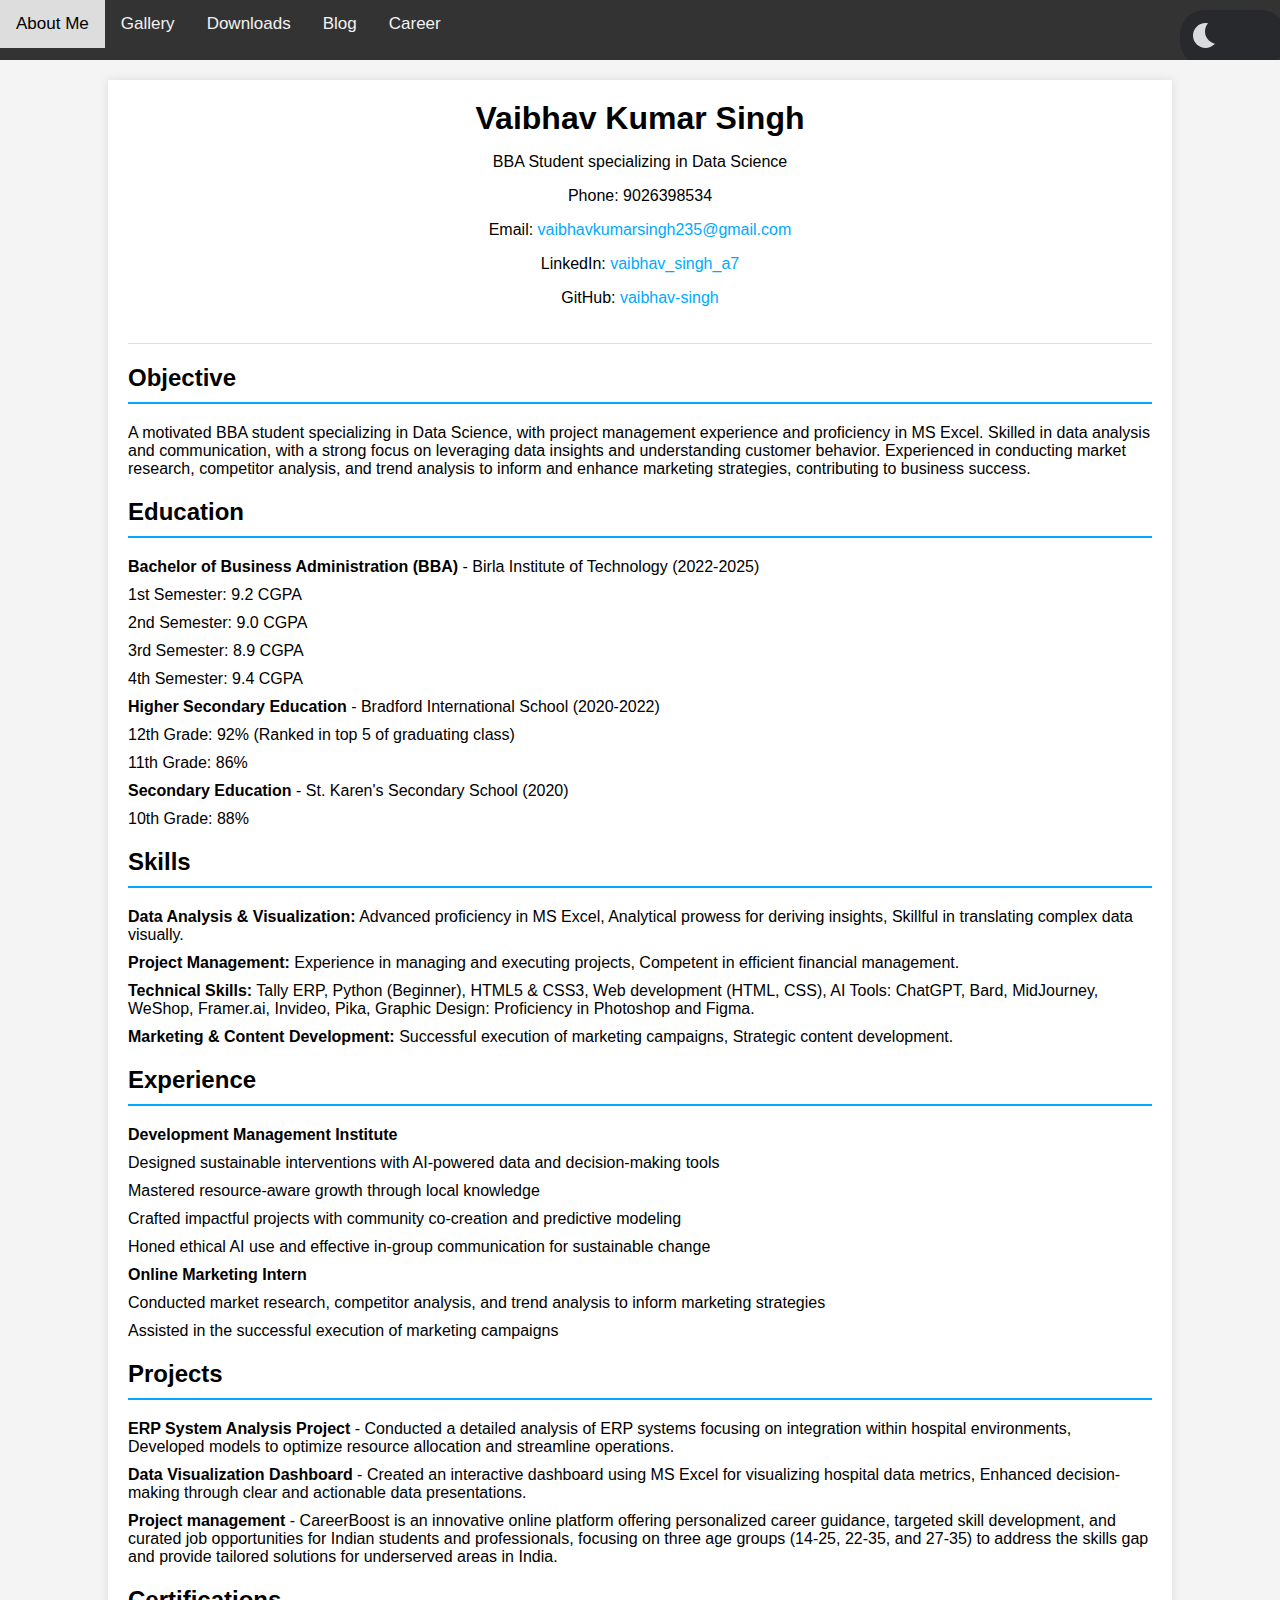
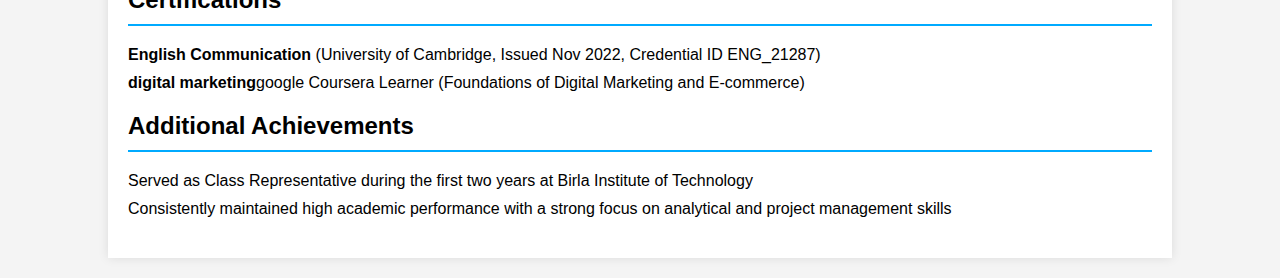
<file: index.html>
<!DOCTYPE html>
<html lang="en">
<head>
    <meta charset="UTF-8">
    <meta name="viewport" content="width=device-width, initial-scale=1.0">
    <title>Vaibhav Kumar Singh - Resume</title>
    <link rel="icon" href="vs.png" type="image/x-icon">



<link rel="stylesheet" href="vaibhav.css">
</head>
<body>
    <div class="navbar">
        <a href="aboutme.html">About Me</a>
        <a href="https://vaibhavkumarsingh12.github.io/vaibhav/gallery.html">Gallery</a>

        <a href="https://vaibhavkumarsingh12.github.io/vaibhav/download.html">Downloads</a>
        <a href="https://vaibhavkumarsingh12.github.io/vaibhav/blog.html">Blog</a>
        <a href="https://vaibhavkumarsingh12.github.io/vaibhav/career.html">Career</a>
                <!-- Toggle switch for dark mode -->
        <div class="toggle-switch">
            <label class="switch-label">
                <input type="checkbox" class="checkbox" onclick="toggleDarkMode()">
                <span class="slider"></span>
            </label>
        </div>
    </div>




    <div class="container">
        <div class="header">
            <h1>Vaibhav Kumar Singh</h1>
            <p>BBA Student specializing in Data Science</p>
            <div class="contact-info">
                <p>Phone: 9026398534</p>
                <p>Email: <a href="mailto:vaibhavkumarsingh235@gmail.com">vaibhavkumarsingh235@gmail.com</a></p>
                <p>LinkedIn: <a href="https://www.linkedin.com/in/vaibhav-singh-592099255/">vaibhav_singh_a7</a></p>
                <p>GitHub: <a href="https://github.com/vaibhav-singh" target="_blank">vaibhav-singh</a></p>
            </div>
        </div>

        <div class="section">
            <h2>Objective</h2>
            <p>
A motivated BBA student specializing in Data
Science, with project management experience
and proficiency in MS Excel. Skilled in data
analysis and communication, with a strong focus
on leveraging data insights and understanding
customer behavior. Experienced in conducting
market research, competitor analysis, and trend
analysis to inform and enhance marketing
strategies, contributing to business success.</p>
        </div>

        <div class="section">
            <h2>Education</h2>
            <ul>
                <li><strong>Bachelor of Business Administration (BBA)</strong> - Birla Institute of Technology (2022-2025)
                    <ul>
                        <li>1st Semester: 9.2 CGPA</li>
                        <li>2nd Semester: 9.0 CGPA</li>
                        <li>3rd Semester: 8.9 CGPA</li>
                        <li>4th Semester: 9.4 CGPA</li>
                    </ul>
                </li>
                <li><strong>Higher Secondary Education</strong> - Bradford International School (2020-2022)
                    <ul>
                        <li>12th Grade: 92% (Ranked in top 5 of graduating class)</li>
                        <li>11th Grade: 86%</li>
                    </ul>
                </li>
                <li><strong>Secondary Education</strong> - St. Karen's Secondary School (2020)
                    <ul>
                        <li>10th Grade: 88%</li>
                    </ul>
                </li>
            </ul>
        </div>

        <div class="section">
            <h2>Skills</h2>
            <ul>
                <li><strong>Data Analysis & Visualization:</strong> Advanced proficiency in MS Excel, Analytical prowess for deriving insights, Skillful in translating complex data visually.</li>
                <li><strong>Project Management:</strong> Experience in managing and executing projects, Competent in efficient financial management.</li>
                <li><strong>Technical Skills:</strong> Tally ERP, Python (Beginner), HTML5 & CSS3, Web development (HTML, CSS), AI Tools: ChatGPT, Bard, MidJourney, WeShop, Framer.ai, Invideo, Pika, Graphic Design: Proficiency in Photoshop and Figma.</li>
                <li><strong>Marketing & Content Development:</strong> Successful execution of marketing campaigns, Strategic content development.</li>
            </ul>
        </div>

        <div class="section">
            <h2>Experience</h2>
            <ul>
                <li><strong>Development Management Institute</strong>
                    <ul>
                        <li>Designed sustainable interventions with AI-powered data and decision-making tools</li>
                        <li>Mastered resource-aware growth through local knowledge</li>
                        <li>Crafted impactful projects with community co-creation and predictive modeling</li>
                        <li>Honed ethical AI use and effective in-group communication for sustainable change</li>
                    </ul>
                </li>
                <li><strong>Online Marketing Intern</strong>
                    <ul>
                        <li>Conducted market research, competitor analysis, and trend analysis to inform marketing strategies</li>
                        <li>Assisted in the successful execution of marketing campaigns</li>
                    </ul>
                </li>
            </ul>
        </div>

        <div class="section">
            <h2>Projects</h2>
            <ul>
                <li><strong>ERP System Analysis Project</strong> - Conducted a detailed analysis of ERP systems focusing on integration within hospital environments, Developed models to optimize resource allocation and streamline operations.</li>
                <li><strong>Data Visualization Dashboard</strong> - Created an interactive dashboard using MS Excel for visualizing hospital data metrics, Enhanced decision-making through clear and actionable data presentations.</li>
                <li><strong>Project management</strong> - CareerBoost is an innovative online platform offering personalized career guidance, targeted skill development, and curated job opportunities for Indian students and professionals, focusing on three age groups (14-25, 22-35, and 27-35) to address the skills gap and provide tailored solutions for underserved areas in India.</li>
            </ul>
        </div>

        <div class="section">
            <h2>Certifications</h2>
            <ul>
                <li><strong>English Communication</strong> (University of Cambridge, Issued Nov 2022, Credential ID ENG_21287)</li>
                <li><strong>digital marketing</strong>google Coursera Learner (Foundations of Digital Marketing and E-commerce) </li>
            </ul>
        </div>

        <div class="section">
            <h2>Additional Achievements</h2>
            <ul>
                <li>Served as Class Representative during the first two years at Birla Institute of Technology</li>
                <li>Consistently maintained high academic performance with a strong focus on analytical and project management skills</li>
            </ul>
        </div>
    </div>
    <script>
        function toggleDarkMode() {
            document.body.classList.toggle('dark-mode');
        }
    </script>
</body>
</html>
</file>
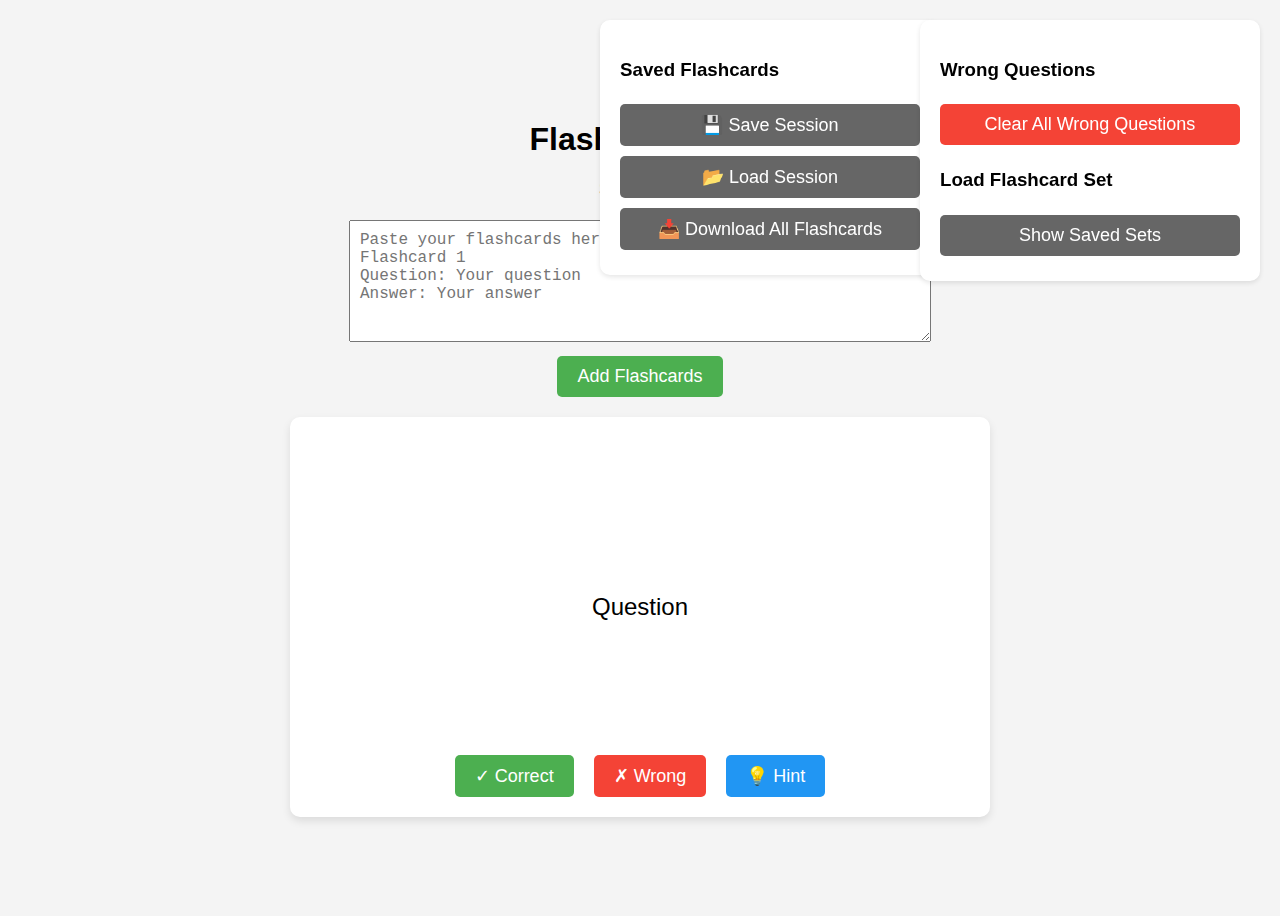
<file: zzz copy/index.html>
<!DOCTYPE html>
<html lang="en">
<head>
    <meta charset="UTF-8">
    <meta name="viewport" content="width=device-width, initial-scale=1.0">
    <title>Flashcard App</title>
    <link rel="stylesheet" href="style.css">
</head>
<body>
    <div class="container">
        <h1>Flashcard App</h1>
        <div id="score">Score: 0/0</div>
        <div class="input-area">
            <textarea id="questionInput" placeholder="Paste your flashcards here in format:
Flashcard 1
Question: Your question
Answer: Your answer"></textarea>
            <button id="addCardBtn">Add Flashcards</button>
        </div>
        <div id="flashcard" class="card">
            <div id="question">Question</div>
            <div id="answer" class="hidden">Answer</div>
            <div class="buttons">
                <button id="correctBtn">✓ Correct</button>
                <button id="wrongBtn">✗ Wrong</button>
                <button id="hintBtn">💡 Hint</button>
            </div>
        </div>
    </div>

    <!-- Sidebar for flashcards -->
    <div id="sidebar">
        <h3>Saved Flashcards</h3>
        <div id="questionList"></div>
        <div class="save-buttons">
            <button id="saveBtn">💾 Save Session</button>
            <button id="loadBtn">📂 Load Session</button>
            <button id="downloadBtn">📥 Download All Flashcards</button>
        </div>
    </div>

    <!-- Sidebar for wrong answers -->
    <div id="wrongSidebar">
        <h3>Wrong Questions</h3>
        <div id="wrongList"></div>
        <button id="clearWrongBtn">Clear All Wrong Questions</button>
        <h3>Load Flashcard Set</h3>  <!-- Added heading -->
        <div id="savedSetsList"></div>  <!-- Added div to display saved sets -->
        <button id="loadBtn">Show Saved Sets</button> <!-- Changed button text -->
    </div>

    <script src="script.js"></script>
</body>
</html>
</file>
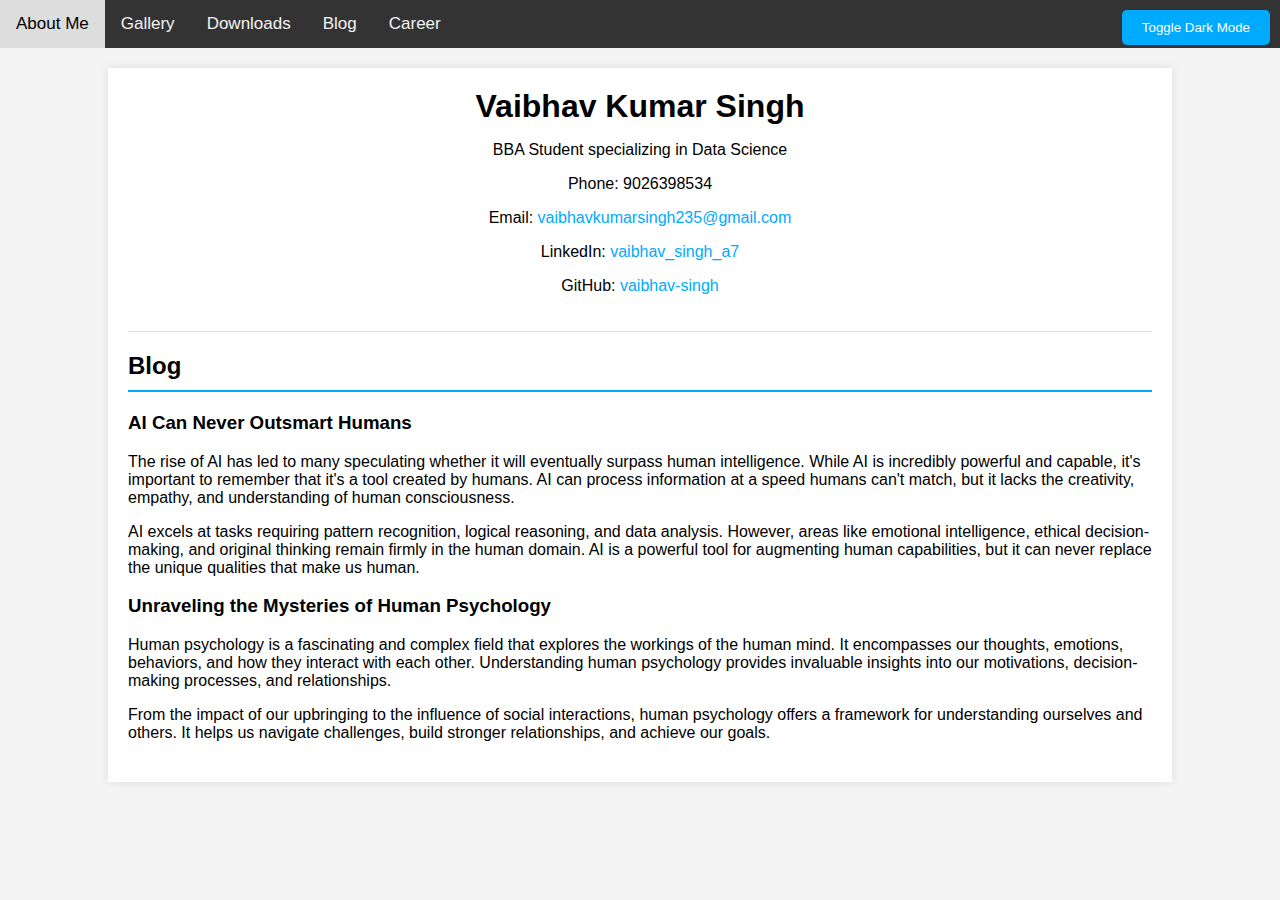
<file: blog.html>
<!DOCTYPE html>
<html lang="en">
<head>
    <meta charset="UTF-8">
    <meta name="viewport" content="width=device-width, initial-scale=1.0">
    <title>Vaibhav Kumar Singh - Blog</title>
    <link rel="stylesheet" href="vaibhav.css">

</head>
<body>
    <div class="navbar">
        <a href="aboutme.html">About Me</a>
        <a href="gallery.html">Gallery</a>

        <a href="download.html">Downloads</a>
        <a href="blog.html">Blog</a>
        <a href="career.html">Career</a>
    </div>
    <button class="toggle-button" onclick="toggleDarkMode()">Toggle Dark Mode</button>
    <div class="container">
        <div class="header">
            <h1>Vaibhav Kumar Singh</h1>
            <p>BBA Student specializing in Data Science</p>
            <div class="contact-info">
                <p>Phone: 9026398534</p>
                <p>Email: <a href="mailto:vaibhavkumarsingh235@gmail.com">vaibhavkumarsingh235@gmail.com</a></p>
                <p>LinkedIn: <a href="www.linkedin.com/in/vaibhav-singh-592099255">vaibhav_singh_a7</a></p>
                <p>GitHub: <a href="https://github.com/vaibhav-singh" target="_blank">vaibhav-singh</a></p>
            </div>
        </div>

        <div class="section">
            <h2>Blog</h2>
            <div class="blog-post">
                <h3>AI Can Never Outsmart Humans</h3>
                <p>
                    The rise of AI has led to many speculating whether it will eventually surpass human intelligence. 
                    While AI is incredibly powerful and capable, it's important to remember that it's a tool created by humans.
                    AI can process information at a speed humans can't match, but it lacks the creativity, empathy, and understanding
                    of human consciousness.
                </p>
                <p>
                    AI excels at tasks requiring pattern recognition, logical reasoning, and data analysis. However, areas like emotional intelligence,
                    ethical decision-making, and original thinking remain firmly in the human domain. AI is a powerful tool for
                    augmenting human capabilities, but it can never replace the unique qualities that make us human.
                </p>
            </div>
            <div class="blog-post">
                <h3>Unraveling the Mysteries of Human Psychology</h3>
                <p>
                    Human psychology is a fascinating and complex field that explores the workings of the human mind. It encompasses 
                    our thoughts, emotions, behaviors, and how they interact with each other. Understanding human psychology provides 
                    invaluable insights into our motivations, decision-making processes, and relationships.
                </p>
                <p>
                    From the impact of our upbringing to the influence of social interactions, human psychology offers a framework for 
                    understanding ourselves and others. It helps us navigate challenges, build stronger relationships, and achieve 
                    our goals.
                </p>
            </div>
        </div>
    </div>
    <script>
        function toggleDarkMode() {
            document.body.classList.toggle('dark-mode');
        }
    </script>
</body>
</html>
</file>
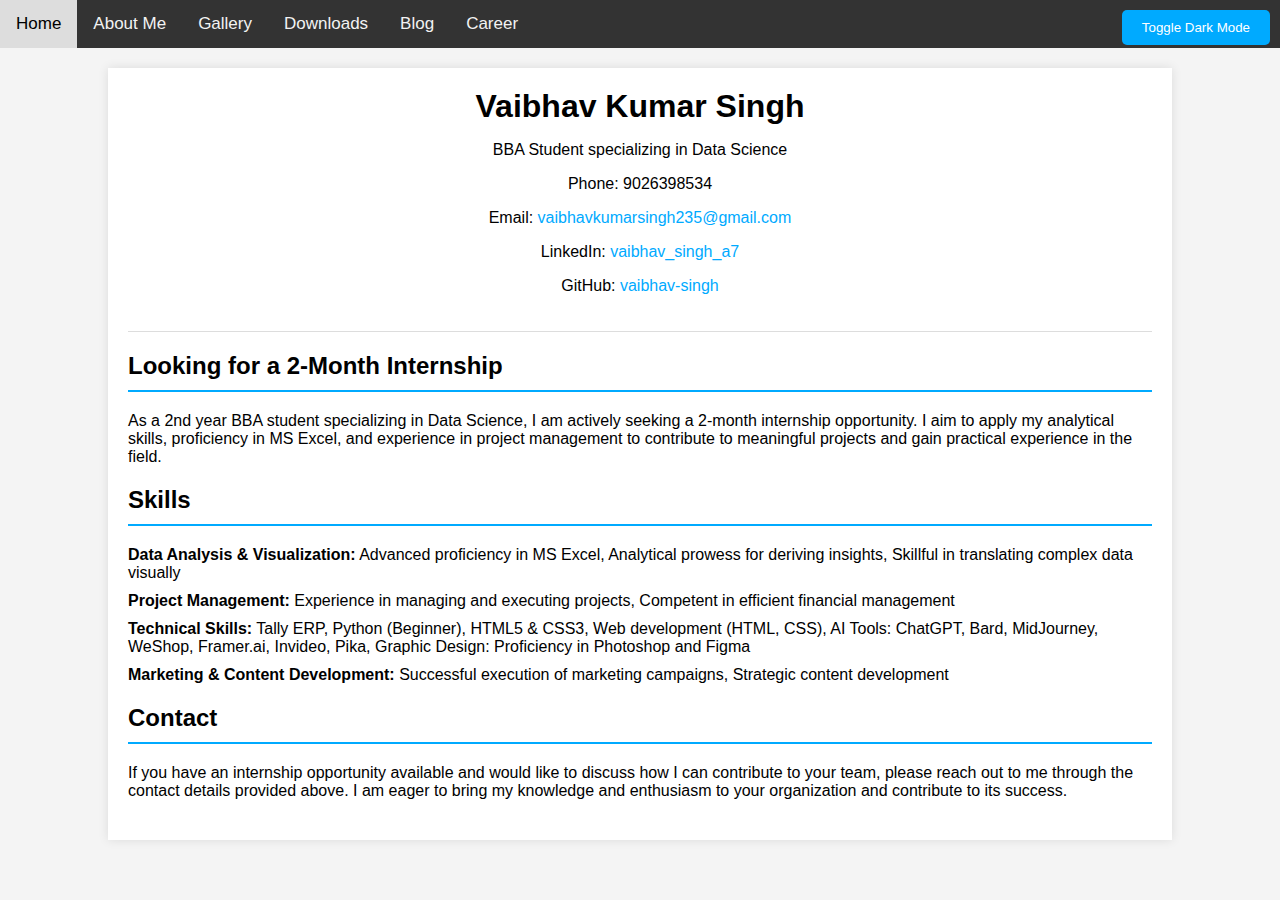
<file: career.html>
<!DOCTYPE html>
<html lang="en">
<head>
    <meta charset="UTF-8">
    <meta name="viewport" content="width=device-width, initial-scale=1.0">
    <title>Vaibhav Kumar Singh - Career</title>
    <link rel="stylesheet" href="vaibhav.css">

</head>
<body>
    <div class="navbar">
        <a href="index.html">Home</a>
        <a href="aboutme.html">About Me</a>
        <a href="gallery.html">Gallery</a>

        <a href="download.html">Downloads</a>
        <a href="blog.html">Blog</a>
        <a href="career.html">Career</a>
    </div>

    <button class="toggle-button" onclick="toggleDarkMode()">Toggle Dark Mode</button>
    <div class="container">
        <div class="header">
            <h1>Vaibhav Kumar Singh</h1>
            <p>BBA Student specializing in Data Science</p>
            <div class="contact-info">
                <p>Phone: 9026398534</p>
                <p>Email: <a href="mailto:vaibhavkumarsingh235@gmail.com">vaibhavkumarsingh235@gmail.com</a></p>
                <p>LinkedIn: <a href="www.linkedin.com/in/vaibhav-singh-592099255" target="_blank">vaibhav_singh_a7</a></p>
                <p>GitHub: <a href="https://github.com/vaibhav-singh" target="_blank">vaibhav-singh</a></p>
            </div>
        </div>

        <div class="section">
            <h2>Looking for a 2-Month Internship</h2>
            <p>As a 2nd year BBA student specializing in Data Science, I am actively seeking a 2-month internship opportunity. I aim to apply my analytical skills, proficiency in MS Excel, and experience in project management to contribute to meaningful projects and gain practical experience in the field.</p>
        </div>

        <div class="section">
            <h2>Skills</h2>
            <ul>
                <li><strong>Data Analysis & Visualization:</strong> Advanced proficiency in MS Excel, Analytical prowess for deriving insights, Skillful in translating complex data visually</li>
                <li><strong>Project Management:</strong> Experience in managing and executing projects, Competent in efficient financial management</li>
                <li><strong>Technical Skills:</strong> Tally ERP, Python (Beginner), HTML5 & CSS3, Web development (HTML, CSS), AI Tools: ChatGPT, Bard, MidJourney, WeShop, Framer.ai, Invideo, Pika, Graphic Design: Proficiency in Photoshop and Figma</li>
                <li><strong>Marketing & Content Development:</strong> Successful execution of marketing campaigns, Strategic content development</li>
            </ul>
        </div>

        <div class="section">
            <h2>Contact</h2>
            <p>If you have an internship opportunity available and would like to discuss how I can contribute to your team, please reach out to me through the contact details provided above. I am eager to bring my knowledge and enthusiasm to your organization and contribute to its success.</p>
        </div>
    </div>
    <script>
        function toggleDarkMode() {
            document.body.classList.toggle('dark-mode');
        }
    </script>
</body>
</html>
</file>
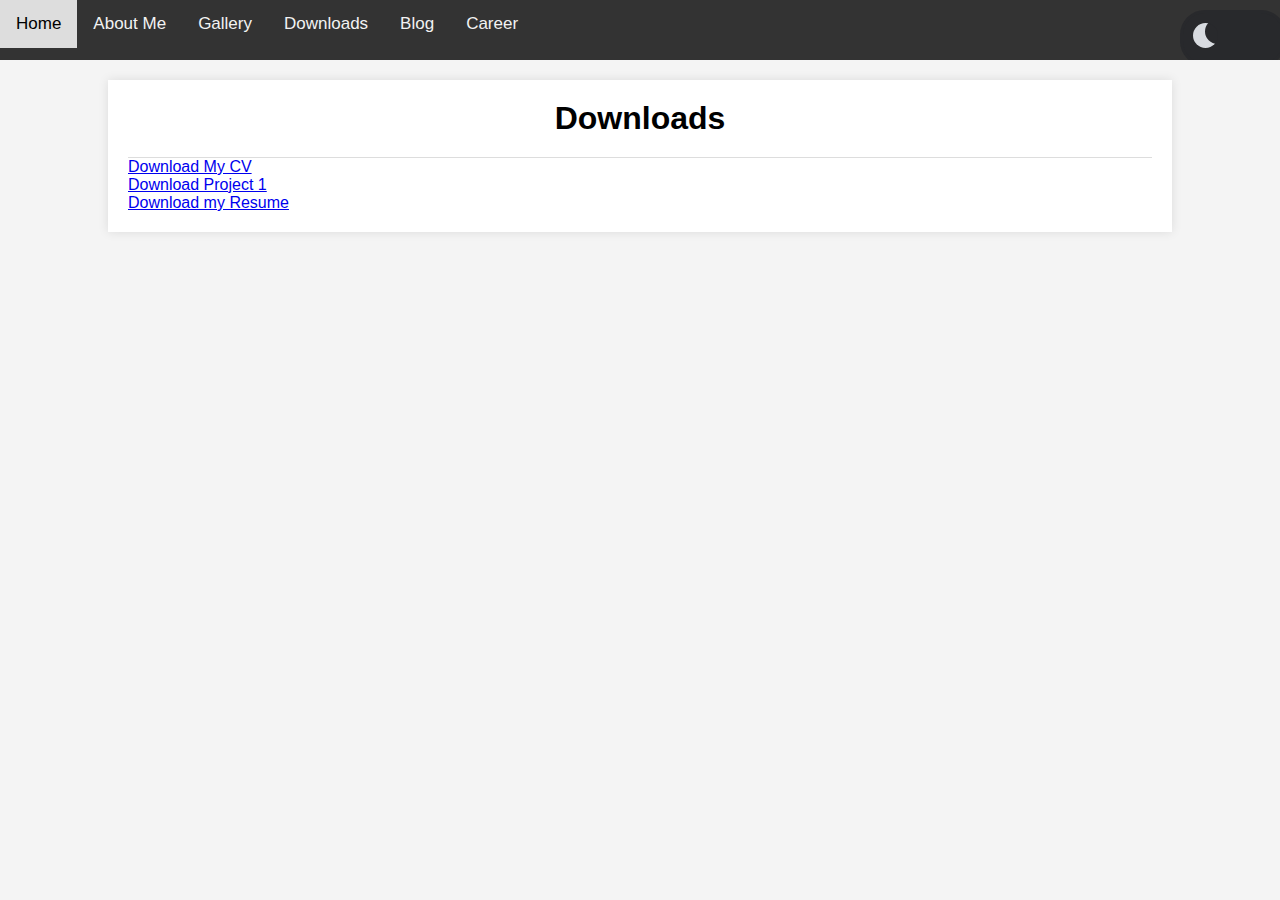
<file: download.html>
<!DOCTYPE html>
<html lang="en">
<head>
    <meta charset="UTF-8">
    <meta name="viewport" content="width=device-width, initial-scale=1.0">
    <title>Downloads - Vaibhav Kumar Singh</title>
    <link rel="stylesheet" href="vaibhav.css">
     <link rel="icon" href="vs.png" type="image/x-icon">


</head>
<body>
    
    <div class="navbar">
        <a href="index.html">Home</a>
        <a href="about.html">About Me</a>
        <a href="gallery.html">Gallery</a>
        <a href="downloads.html">Downloads</a>

        <a href="blog.html">Blog</a>
        <a href="career.html">Career</a>
                            <div class="toggle-switch">
            <label class="switch-label">
                <input type="checkbox" class="checkbox" onclick="toggleDarkMode()">
                <span class="slider"></span>
            </label>
        </div>
    </div>
    <div class="container">
        <div class="header">
            <h1>Downloads</h1>
        </div>
        <div class="downloads">
            <div class="download-item">
                <a href="CV_STUDENT_BIT_TP_BBA_15071_22_20240508130958.pdf" class="download-link" download>Download My CV</a>
            </div>
            <div class="download-item">
                <a href="projectcarrerboost.pdf" class="download-link" download>Download Project 1</a>
            </div>
            <div class="download-item">
                <a href="vaibhav kumar singh1212.pdf (4).pdf" class="download-link" download>Download my Resume</a>
            </div>
            <!-- Add more download items as needed -->
        </div>
    </div>
    <script>
        function toggleDarkMode() {
            document.body.classList.toggle('dark-mode');
        }
    </script>
</body>
</html>
</file>
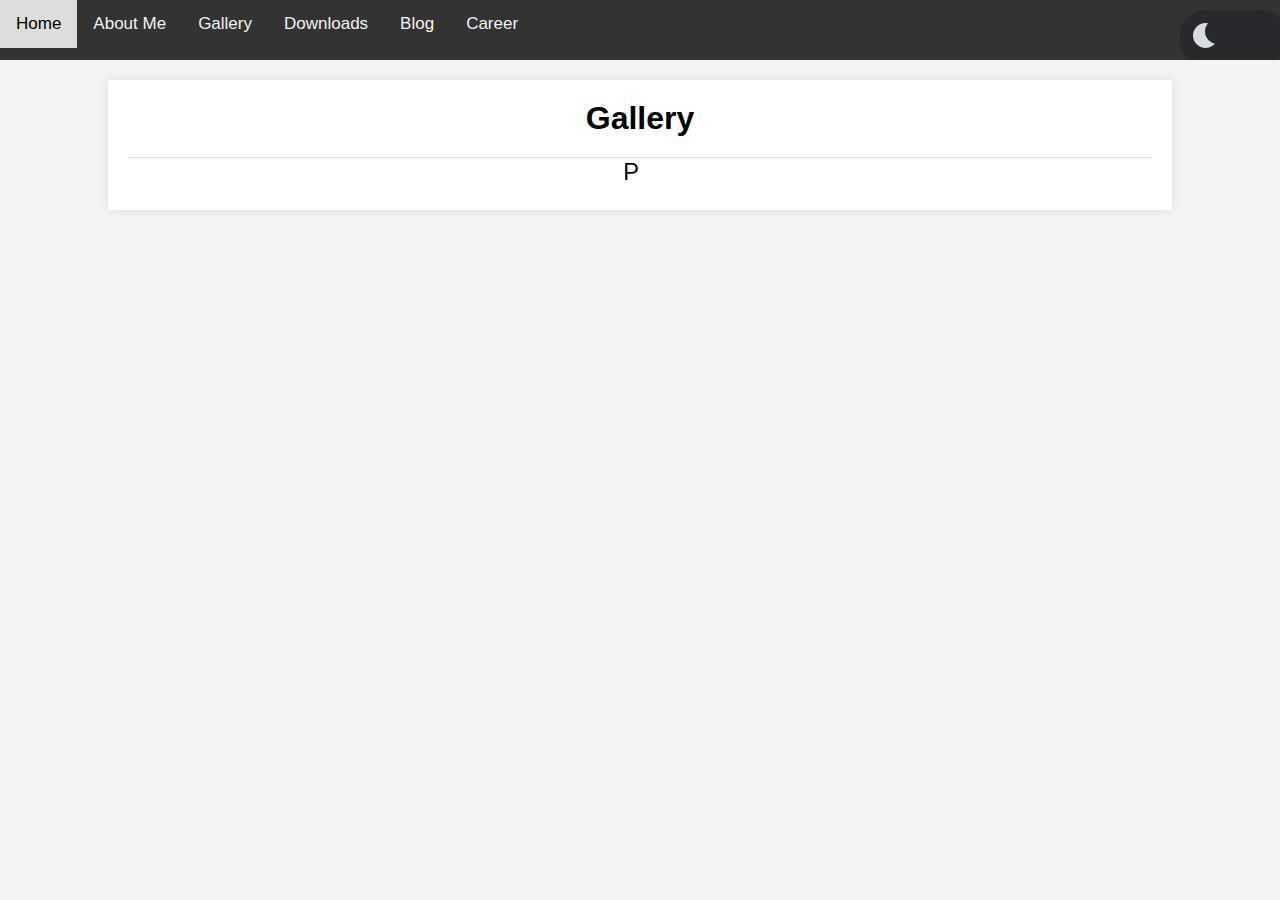
<file: gallery.html>
<!DOCTYPE html>
<html lang="en">
<head>
    <meta charset="UTF-8">
    <meta name="viewport" content="width=device-width, initial-scale=1.0">
    <title>Gallery - Vaibhav Kumar Singh</title>
    <link rel="icon" href="vs.png" type="image/x-icon">
    <link rel="stylesheet" href="vaibhav.css">
</head>
<body>
    <div class="navbar">
        <a href="index.html">Home</a>
        <a href="about.html">About Me</a>
        <a href="gallery.html">Gallery</a>

        <a href="download.html">Downloads</a>
        <a href="blog.html">Blog</a>
        <a href="career.html">Career</a>
                    <div class="toggle-switch">
            <label class="switch-label">
                <input type="checkbox" class="checkbox" onclick="toggleDarkMode()">
                <span class="slider"></span>
            </label>
        </div>
    </div>

    <div class="container">
        <div class="header">
            <h1>Gallery</h1>
        </div>
         <marquee behavior="scroll" direction="left" scrollamount="2" width="50%" style="font-size: 24px;">
    Photo will be added soon - Please wait!
  </marquee>


    </div>
    <script>
        function toggleDarkMode() {
            document.body.classList.toggle('dark-mode');
        }
    </script>
</body>
</html>
</file>
<file: vaibhav.css>
/* Navigation Bar Styles */
        .navbar {
            overflow: hidden;
            background-color: #333;
        }
        
        .navbar a {
            float: left;
            display: block;
            color: #f2f2f2;
            text-align: center;
            padding: 14px 16px;
            text-decoration: none;
            font-size: 17px;
        }
        
        .navbar a:hover {
            background-color: #ddd;
            color: black;
        }
        .dark-mode .navbar {
            background-color: #222;
        }
        
        .dark-mode .navbar a {
            color: #ddd;
        }
        
        .dark-mode .navbar a:hover {
            background-color: #444;
            color: white;
        }
        
                body {
                    font-family: Arial, sans-serif;
                    margin: 0;
                    padding: 0;
                    background-color: #f4f4f4;
                    transition: background-color 0.3s, color 0.3s;
                }
                .container {
                    width: 80%;
                    margin: 20px auto;
                    background: #fff;
                    padding: 20px;
                    box-shadow: 0 0 10px rgba(0, 0, 0, 0.1);
                }
                .header {
                    text-align: center;
                    padding-bottom: 20px;
                    border-bottom: 1px solid #ddd;
                }
                .header h1 {
                    margin: 0;
                }
                .section {
                    margin: 20px 0;
                }
                .section h2 {
                    border-bottom: 2px solid #00aaff;
                    padding-bottom: 10px;
                    margin-bottom: 20px;
                }
                .section ul {
                    list-style-type: none;
                    padding: 0;
                }
                .section ul li {
                    margin: 10px 0;
                }
                .contact-info a {
                    color: #00aaff;
                    text-decoration: none;
                }
                .contact-info a:hover {
                    text-decoration: underline;
                }
                .dark-mode {
                    background-color: #333;
                    color: #fff;
                }
                .dark-mode .container {
                    background: #444;
                    color: #fff;
                }
                .dark-mode .header h1,
                .dark-mode .section h2,
                .dark-mode .contact-info a {
                    color: #00aaff;
                }
                .toggle-button {
                    position: fixed;
                    top: 10px;
                    right: 10px;
                    padding: 10px 20px;
                    background-color: #00aaff;
                    color: #fff;
                    border: none;
                    cursor: pointer;
                    border-radius: 5px;
                }
                .toggle-button:focus {
                    outline: none;
                }
                /* Toggle Switch Styles */
                .toggle-switch {
                    position: relative;
                    width: 100px;
                    height: 50px;
                    --light: #d8dbe0;
                    --dark: #28292c;
                    --link: rgb(27, 129, 112);
                    --link-hover: rgb(24, 94, 82);
                    margin-top: 10px;
                }
        
                .switch-label {
                    position: absolute;
                    width: 100%;
                    height: 50px;
                    background-color: var(--dark);
                    border-radius: 25px;
                    cursor: pointer;
                    border: 3px solid var(--dark);
                }
        
                .checkbox {
                    position: absolute;
                    display: none;
                }
        
                .slider {
                    position: absolute;
                    width: 100%;
                    height: 100%;
                    border-radius: 25px;
                    -webkit-transition: 0.3s;
                    transition: 0.3s;
                }
        
                .checkbox:checked ~ .slider {
                    background-color: var(--light);
                }
        
                .slider::before {
                    content: "";
                    position: absolute;
                    top: 10px;
                    left: 10px;
                    width: 25px;
                    height: 25px;
                    border-radius: 50%;
                    -webkit-box-shadow: inset 12px -4px 0px 0px var(--light);
                    box-shadow: inset 12px -4px 0px 0px var(--light);
                    background-color: var(--dark);
                    -webkit-transition: 0.3s;
                    transition: 0.3s;
                }
        
                .checkbox:checked ~ .slider::before {
                    -webkit-transform: translateX(50px);
                    -ms-transform: translateX(50px);
                    transform: translateX(50px);
                    background-color: var(--dark);
                    -webkit-box-shadow: none;
                    box-shadow: none;
                }
                /* Toggle Switch Styles */
        .toggle-switch {
            position: relative;
            width: 100px;
            height: 50px;
            --light: #d8dbe0;
            --dark: #28292c;
            --link: rgb(27, 129, 112);
            --link-hover: rgb(24, 94, 82);
            margin-left: 10px; /* Adjust as needed */
            float: right; /* Align toggle switch to the left */
        }
</file>
<file: zzz copy/style.css>
/* style.css */
body {
    font-family: Arial, sans-serif;
    display: flex;
    justify-content: center;
    align-items: center;
    min-height: 100vh;
    background-color: #f4f4f4;
}

.container {
    text-align: center;
}

.input-area {
    margin-bottom: 20px;
}

textarea {
    width: 80%;
    height: 100px;
    margin-bottom: 10px;
    padding: 10px;
    font-size: 16px;
}

.card {
    width: 700px;
    height: 400px;
    background-color: #fff;
    border-radius: 10px;
    box-shadow: 0 4px 8px rgba(0, 0, 0, 0.1);
    display: flex;
    flex-direction: column;
    justify-content: center;
    align-items: center;
    position: relative;
    overflow: hidden;
}

.buttons {
    position: absolute;
    bottom: 20px;
    width: 100%;
    display: flex;
    justify-content: center;
}

button {
    margin: 0 10px;
    padding: 10px 20px;
    font-size: 18px;
    cursor: pointer;
    border: none;
    border-radius: 5px;
    background-color: #4CAF50;
    color: white;
}

#wrongBtn {
    background-color: #f44336;
}

#hintBtn {
    background-color: #2196F3;
}

#question, #answer {
    font-size: 24px;
    margin-bottom: 20px;
    padding: 20px;
    text-align: center;
    width: 90%;
}

.hidden {
    display: none;
}

#score {
    font-size: 18px;
    margin-bottom: 20px;
}

#sidebar, #wrongSidebar {
    position: fixed;
    top: 20px;
    width: 300px;
    background: white;
    padding: 20px;
    border-radius: 10px;
    box-shadow: 0 2px 5px rgba(0, 0, 0, 0.1);
    max-height: 90vh;
    overflow-y: auto;
}

#sidebar {
    right: 340px;
}

#wrongSidebar {
    right: 20px;
}

#questionList, #wrongList {
    margin: 10px 0;
}

.question-item, .wrong-item {
    padding: 8px;
    margin: 5px 0;
    cursor: pointer;
    border-bottom: 1px solid #eee;
}

.question-item:hover, .wrong-item:hover {
    background-color: #f8f8f8;
}

#saveBtn, #loadBtn, #downloadBtn , #clearWrongBtn{ /* Added style for the new button */
    width: 100%;
    margin: 5px 0;
    background-color: #666;
}

#clearWrongBtn {
    background-color: #f44336; /* You can use red or any color for clear button */
}


/* style.css */
/* ... other styles ... */

#savedSetsList {
    margin-top: 10px;
}

#savedSetsList a { /* Style for the links in the list */
    display: block;
    padding: 8px;
    margin-bottom: 5px;
    background-color: #eee;
    color: #333;
    text-decoration: none;
    border-radius: 5px;
}

#savedSetsList a:hover {
    background-color: #ddd;
}
</file>
